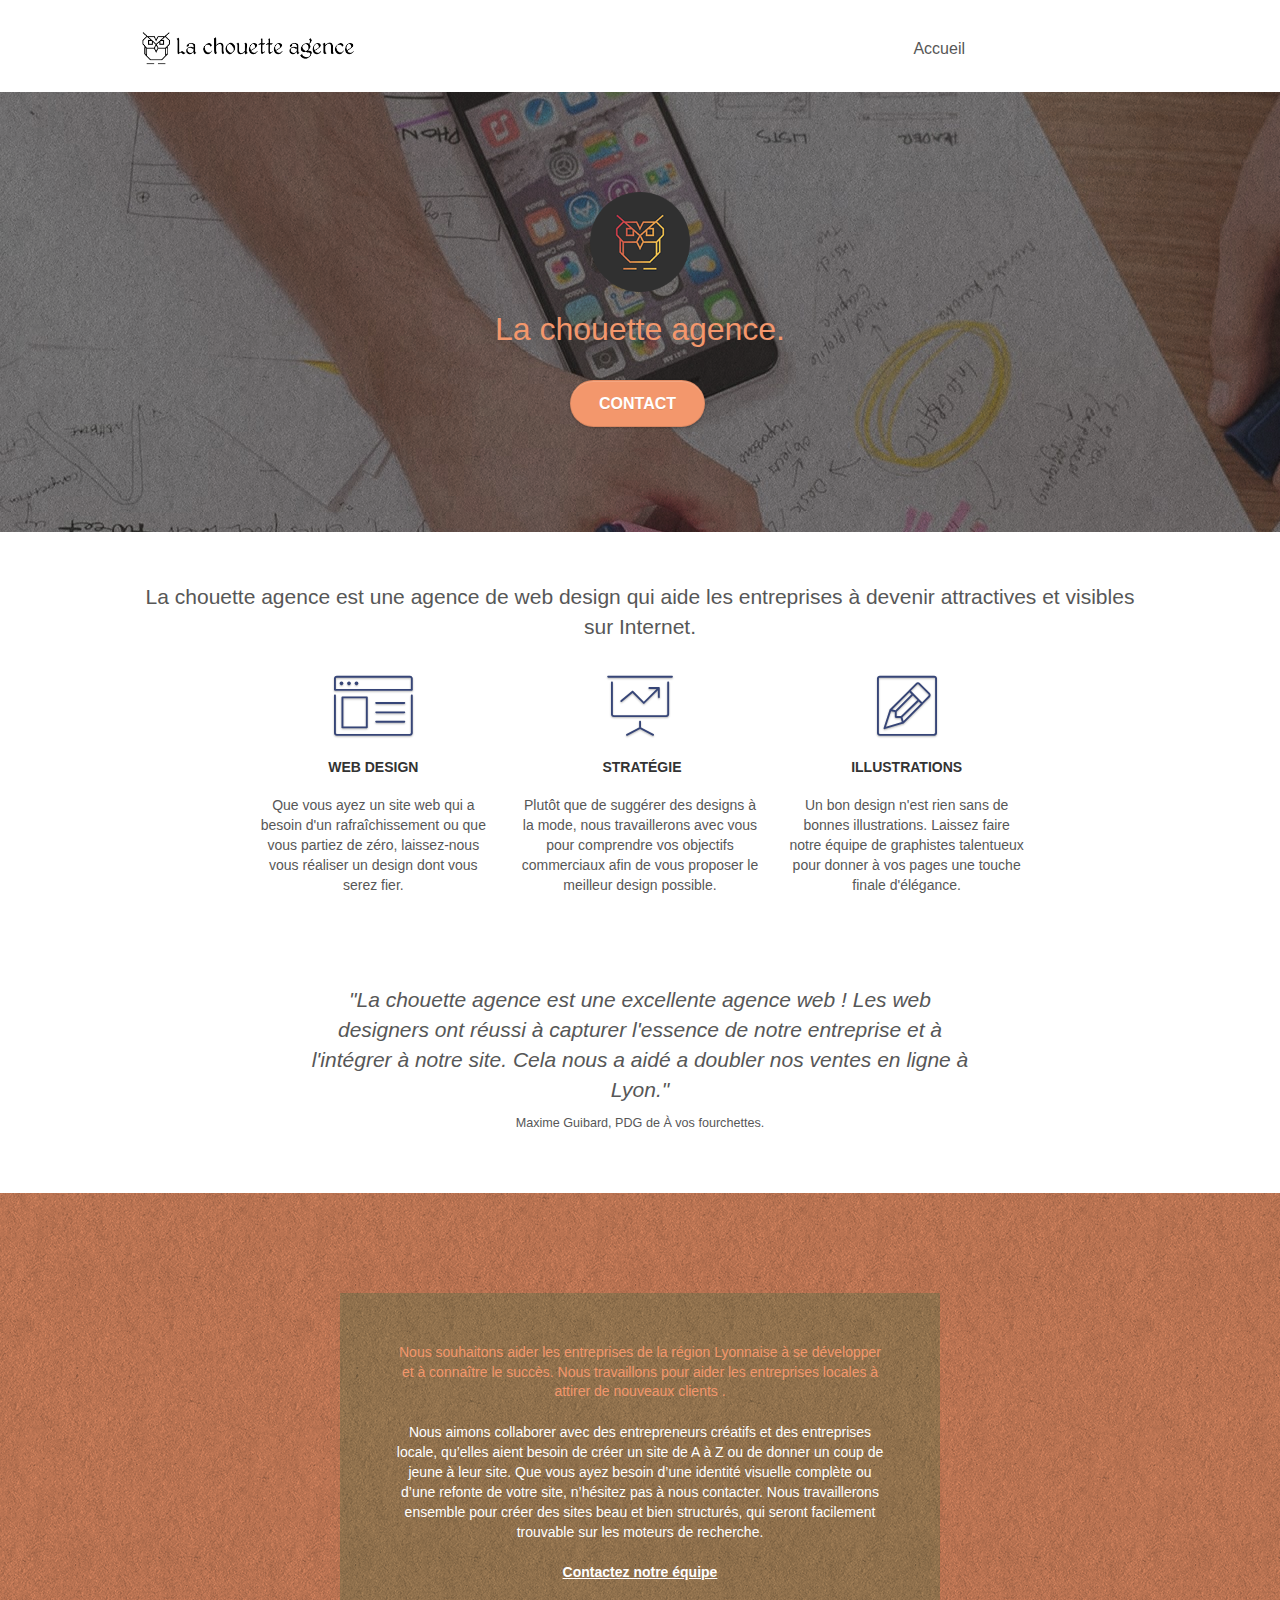
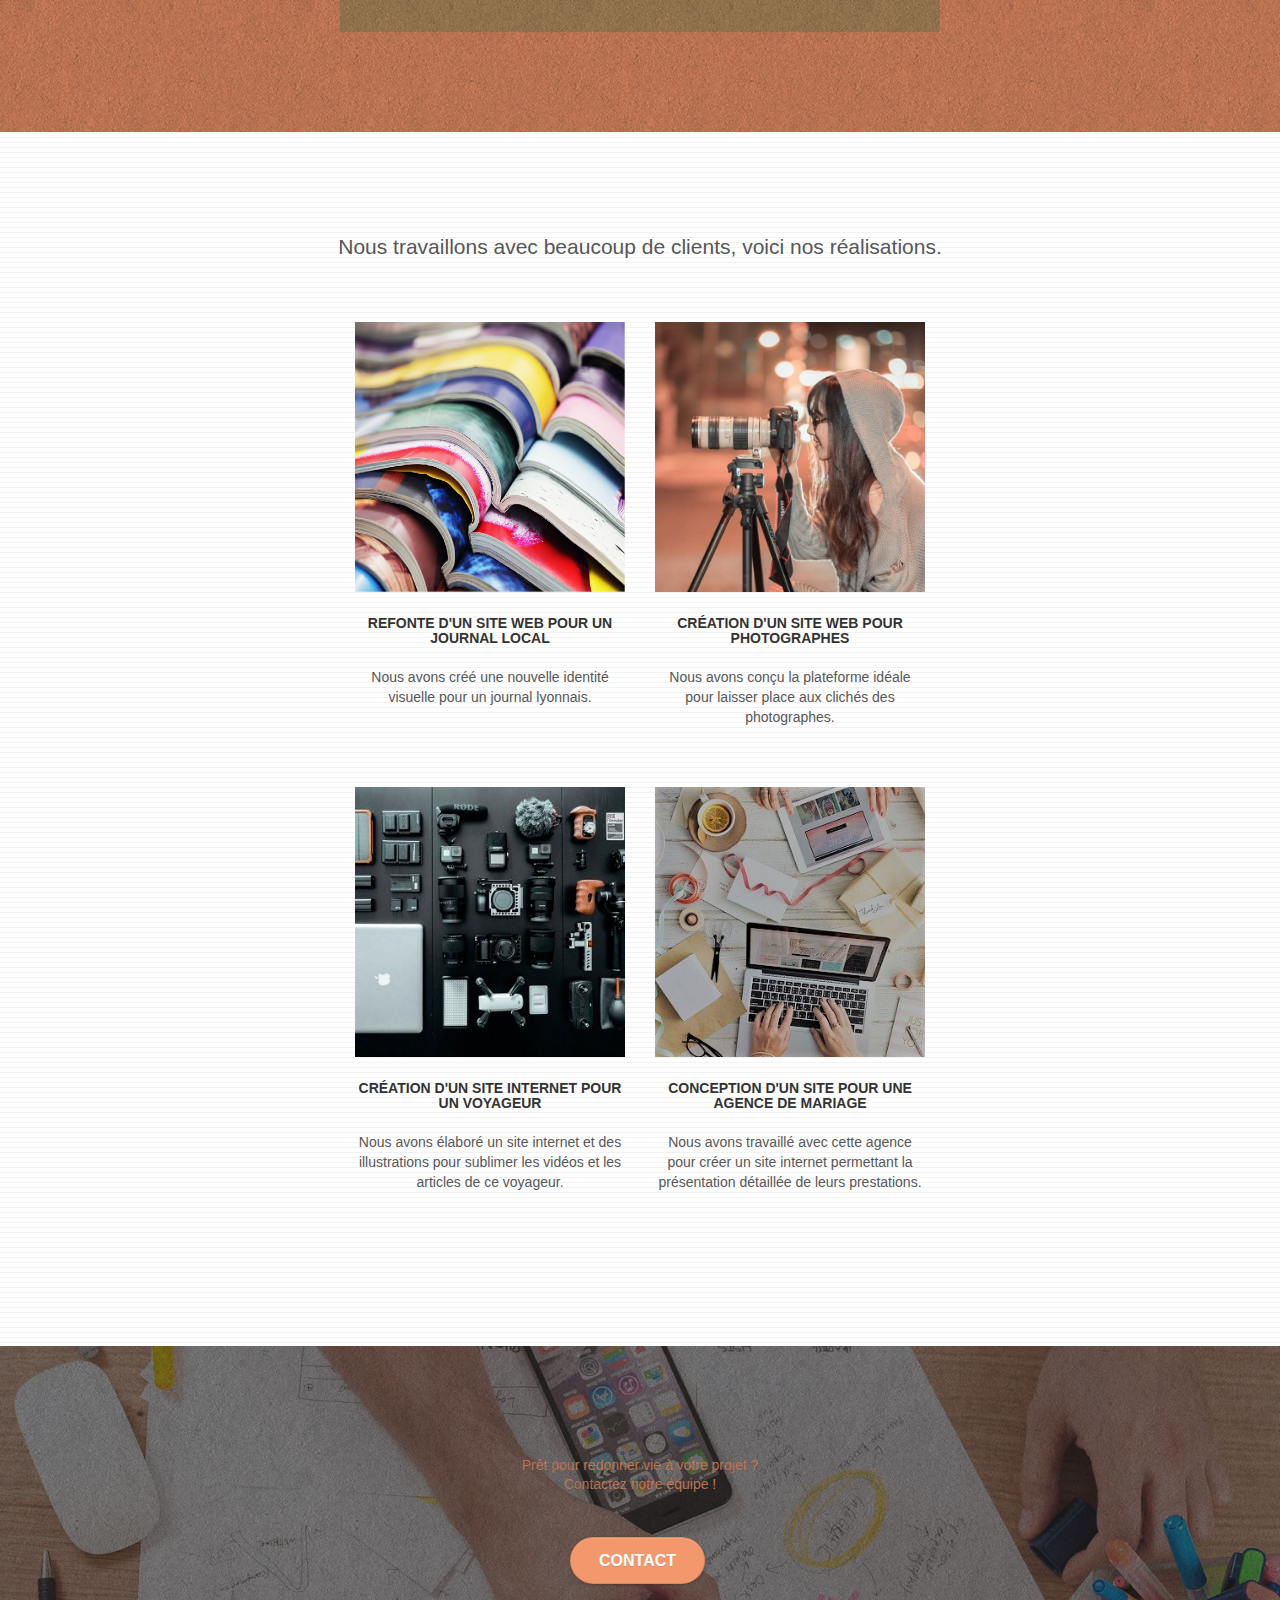
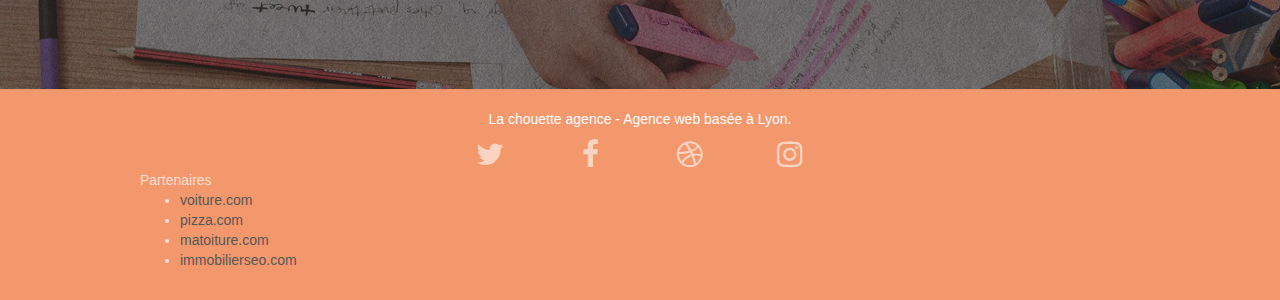
<file: index.html>
<!doctype html>
<html lang= fr>
   <head>
      <meta charset="utf-8">
      <meta name="description" content="">
      <meta name="viewport" content="width=device-width, initial-scale=1.0, viewport-fit=cover">
      <link rel="shortcut icon" type="image/png" href="favicon.jpg">
      <link rel="stylesheet" type="text/css" href="./css/bootstrap.css">
      <link rel="stylesheet" type="text/css" href="style.css">
      <link rel="stylesheet" type="text/css" href="./css/font-awesome.css">
      <link rel="stylesheet" type="text/css" href="./css/et-line.css">
      <script src="./js/jquery-2.1.0.js"></script>
      <script src="./js/bootstrap.js"></script>
      <script src="./js/blocs.js"></script>
      <script src="./js/jquery.touchSwipe.js" defer></script>
      <script src="./js/gmaps.js"></script>
      <title>la chouette agence</title>
   </head>
   <!-- Analytics -->
   <!-- Analytics END -->
   <body>
      <!-- Principal conteneur -->
      <div class="page-container">
         <!-- bloc-0 -->
         <div class="bloc bgc-white l-bloc " id="bloc-0">
            <div class="container bloc-sm">
               <nav class="navbar row">
                  <div class="navbar-header">
                     <a class="navbar-brand" href="index.html"><img src="img/la-chouette-agence.png" alt="paris web design logo agence web" height="40" /></a>
                     <button id="nav-toggle" type="button" class="ui-navbar-toggle navbar-toggle" data-toggle="collapse" data-target=".navbar-1">
                     <span class="sr-only">Toggle navigation</span><span class="icon-bar"></span><span class="icon-bar"></span><span class="icon-bar"></span>
                     </button>
                  </div>
                  <div class="collapse navbar-collapse navbar-1 special-dropdown-nav">
                     <ul class="site-navigation nav navbar-nav">
                        <li>
                           <a href="index.html">Accueil</a>
                        </li>
                     </ul>
                  </div>
               </nav>
            </div>
         </div>
         <!-- bloc-0 END -->
         <!-- bloc-1-presentation -->
         <div class="bloc bgc-dark-slate-blue bg-banniere d-bloc bg-t-edge bloc-bg-texture texture-paper b-parallax" id="bloc-1-hero">
            <div class="container bloc-lg">
               <div class="row tight-width-whitespace">
                  <div class="col-sm-12">
                     <img src="img/logo.png" class="center-block image-resize-mode" width="100" alt="création logo paris" />
                     <h1 class="text-center hero-bloc-text tc-white ">
                        La chouette agence.
                     </h1>
                     <div class="text-center">
                        <a href="page2.html" class="btn btn-lg btn-clean btn-rd cta-hero btn-atomic-tangerine" id="cta-hero">Contact</a>
                     </div>
                  </div>
               </div>
            </div>
         </div>
         <!-- bloc-1-presentation END -->
         <!-- bloc-2-services -->
         <div class="bloc bgc-white l-bloc" id="bloc-2-services">
            <div class="container bloc-md">
               <div class="row">
                  <div class="col-sm-12 text-center">
                     <p class="citation_1">La chouette agence est une agence de web design qui aide les entreprises à devenir attractives et visibles sur Internet.</p>
                  </div>
               </div>
               <div class="row voffset-lg med-width-whitespace">
                  <div class="col-sm-4">
                     <div class="text-center">
                        <span class="et-icon-browser sm-shadow icon-dark-slate-blue icons icon-lg"></span>
                     </div>
                     <h3 class="mg-md text-center">
                        Web design
                     </h3>
                     <p class="text-center ">
                        Que vous ayez un site web qui a besoin d'un rafraîchissement ou que vous partiez de zéro, laissez-nous vous réaliser un design dont vous serez fier.
                     </p>
                  </div>
                  <div class="col-sm-4">
                     <div class="text-center">
                        <span class="et-icon-presentation sm-shadow icon-dark-slate-blue icons icon-lg"></span>
                     </div>
                     <h3 class="mg-md text-center">
                        &nbsp;Stratégie
                     </h3>
                     <p class="text-center ">
                        Plutôt que de suggérer des designs à la mode, nous travaillerons avec vous pour comprendre vos objectifs commerciaux afin de vous proposer le meilleur design possible.<br>
                     </p>
                  </div>
                  <div class="col-sm-4">
                     <div class="text-center">
                        <span class="et-icon-edit sm-shadow icon-dark-slate-blue icons icon-lg"></span>
                     </div>
                     <h3 class="mg-md text-center">
                        Illustrations
                     </h3>
                     <p class="text-center ">
                        Un bon design n'est rien sans de bonnes illustrations. Laissez faire notre équipe de graphistes talentueux pour donner à vos pages une touche finale d'élégance.
                     </p>
                  </div>
               </div>
               <div class="row voffset-lg voffset">
                  <div class="col-xs-12 col-md-8 col-md-offset-2 text-center">
                     <p class="citation">"La chouette agence est une excellente agence web ! Les web designers ont réussi à capturer l'essence de notre entreprise et à l'intégrer à notre site. Cela nous a aidé a doubler nos ventes en ligne à Lyon."</p>
					 <p class="soustitrecit">Maxime Guibard, PDG de À vos fourchettes.</p>
                  </div>
               </div>
            </div>
         </div>
         <!-- bloc-2-services END -->
         <!-- bloc-3-what-i-do -->
         <div class="bloc tc-white bgc-atomic-tangerine bg-presentation d-bloc bloc-bg-texture texture-paper b-parallax" id="bloc-3-what-i-do">
            <div class="container bloc-lg">
               <div class="row tight-width-whitespace black-background">
                  <div class="col-sm-12">
                     <h2 class="mg-md text-center tc-white">
                        Nous souhaitons aider les entreprises de la région Lyonnaise à se développer et à connaître le succès. Nous travaillons pour aider les entreprises locales à attirer de nouveaux clients .<br>
                     </h2>
                     <p class="text-center white">
                        Nous aimons collaborer avec des entrepreneurs créatifs et des entreprises locale, qu’elles aient besoin de créer un site de A à Z ou de donner un coup de jeune à leur site. Que vous ayez besoin d’une identité visuelle complète ou d’une refonte de votre site, n’hésitez pas à nous contacter. Nous travaillerons ensemble pour créer des sites beau et bien structurés, qui seront facilement trouvable sur les moteurs de recherche. <br><br><a class="ltc-white bold-link" href="page2.html">Contactez notre équipe</a><br>
                     </p>
                  </div>
               </div>
            </div>
         </div>
         <!-- bloc-3-what-i-do END -->
         <!-- bloc-4-portfolio -->
         <div class="bloc bgc-white bg-lines-h2-bg bg-repeat l-bloc" id="bloc-4-portfolio">
            <div class="container bloc-lg">
               <div class="row">
                  <div class="col-sm-12 text-center">
                     <p class="citation_1">Nous travaillons avec beaucoup de clients, voici nos réalisations.</p>
                  </div>
               </div>
               <div class="row tight-width-whitespace portfolio-row">
                  <div class="col-sm-6">
                     <a href="#" data-lightbox="img/1.jpg" data-gallery-id="gallery-1" data-caption="Refonte d'un site web pour un journal local" data-frame="snapshot-lb"><img src="img/1.jpg" alt="paris web design logo agence web meilleure agence et refonte site web journal" class="img-responsive portfolio-thumb" /></a>
                     <h3 class="mg-md text-center">
                        Refonte d'un site web pour un journal local
                     </h3>
                     <p class="text-center">
                        Nous avons créé une nouvelle identité visuelle pour un journal lyonnais.
                     </p>
                  </div>
                  <div class="col-sm-6">
                     <a href="#" data-lightbox="img/2.jpg" data-gallery-id="gallery-1" data-caption="Création d'un site web pour photographes" data-frame="snapshot-lb"><img src="img/2.jpg" class="img-responsive portfolio-thumb" alt="paris web design logo agence web meilleure agence, Création d'un site web pour photographes" /></a>
                     <h3 class="mg-md text-center">
                        Création d'un site web pour photographes
                     </h3>
                     <p class="text-center">
                        Nous avons conçu la plateforme idéale pour laisser place aux clichés des photographes.
                     </p>
                  </div>
               </div>
               <div class="row tight-width-whitespace portfolio-row">
                  <div class="col-sm-6">
                     <a href="#" data-lightbox="img/3.jpeg" data-gallery-id="gallery-1" data-caption="Création d'un site internet pour un voyageur" data-frame="snapshot-lb"><img src="img/3.jpeg" class="img-responsive portfolio-thumb" alt="Création d'un site web pour voyageur"/></a>
                     <h3 class="mg-md text-center">
                        Création d'un site internet pour un voyageur
                     </h3>
                     <p class="text-center">
                        Nous avons élaboré un site internet et des illustrations pour sublimer les vidéos et les articles de ce voyageur.
                     </p>
                  </div>
                  <div class="col-sm-6">
                     <a href="#" data-lightbox="img/4.jpeg" data-gallery-id="gallery-1" data-caption="Conception d'un site pour une agence de mariage" data-frame="snapshot-lb"><img src="img/4.jpeg" class="img-responsive portfolio-thumb" alt="paris web design logo agence web meilleure agence, Création d'un site web pour agence de mariage" /></a>
                     <h3 class="mg-md text-center">
                        Conception d'un site pour une agence de mariage
                     </h3>
                     <p class="text-center">
                        Nous avons travaillé avec cette agence pour créer un site internet permettant la présentation détaillée de leurs prestations.
                     </p>
                  </div>
               </div>
            </div>
         </div>
         <!-- bloc-4-portfolio END -->
         <!-- bloc-5-cta -->
         <div class="bloc bgc-dark-slate-blue bg-banniere d-bloc bloc-bg-texture texture-paper" id="bloc-5-cta">
            <div class="container bloc-lg">
               <div class="row">
                  <h2 class="mg-md text-center tc-white">
                     Prêt pour redonner vie à votre projet ?<br>Contactez notre équipe !
                  </h2>
                  <div class="col-sm-12 text-center">
                     <a href="page2.html" class="btn btn-atomic-tangerine btn-clean btn-rd btn-lg cta-hero">Contact</a>
                  </div>
               </div>
            </div>
         </div>
         <!-- bloc-5-cta END -->
         <!-- Footer - bloc-8 -->
         <div class="bloc bgc-atomic-tangerine d-bloc" id="bloc-8">
            <div class="container bloc-sm">
               <div class="row">
                  <div class="col-sm-12">
                     <p class="text-center white">
                        La chouette agence - Agence web basée à Lyon.<br>
                     </p>
                     <div class="row row-no-gutters social">
                        <div class="col-sm-3">
                           <div class="text-center">
                              <a class="social" href="index.html"><span class="fa fa-twitter icon-md"></span></a>
                           </div>
                        </div>
                        <div class="col-sm-3">
                           <div class="text-center">
                              <a class="social" href="index.html"><span class="fa fa-facebook icon-md"></span></a>
                           </div>
                        </div>
                        <div class="col-sm-3">
                           <div class="text-center">
                              <a class="social" href="index.html"><span class="fa fa-dribbble icon-md"></span></a>
                           </div>
                        </div>
                        <div class="col-sm-3">
                           <div class="text-center">
                              <a class="social" href="index.html"><span class="fa fa-instagram icon-md"></span></a>
                           </div>
                        </div>
                     </div>
                     <div class="row">
                        <div class="col-sm-4">
                           Partenaires
                           <ul>
                              <li><a href="voiture.com">voiture.com</a></li>
                              <li><a href="pizza.com">pizza.com</a></li>
                              <li><a href="matoiture.com">matoiture.com</a></li>
                              <li><a href="immobilierseo.com">immobilierseo.com</a></li>
                           </ul>
                        </div>
                     </div>
                  </div>
               </div>
            </div>
         </div>
         <!-- Footer - bloc-8 END -->
      </div>
      <!-- Principal conteneur END -->
   </body>
</html>
</file>
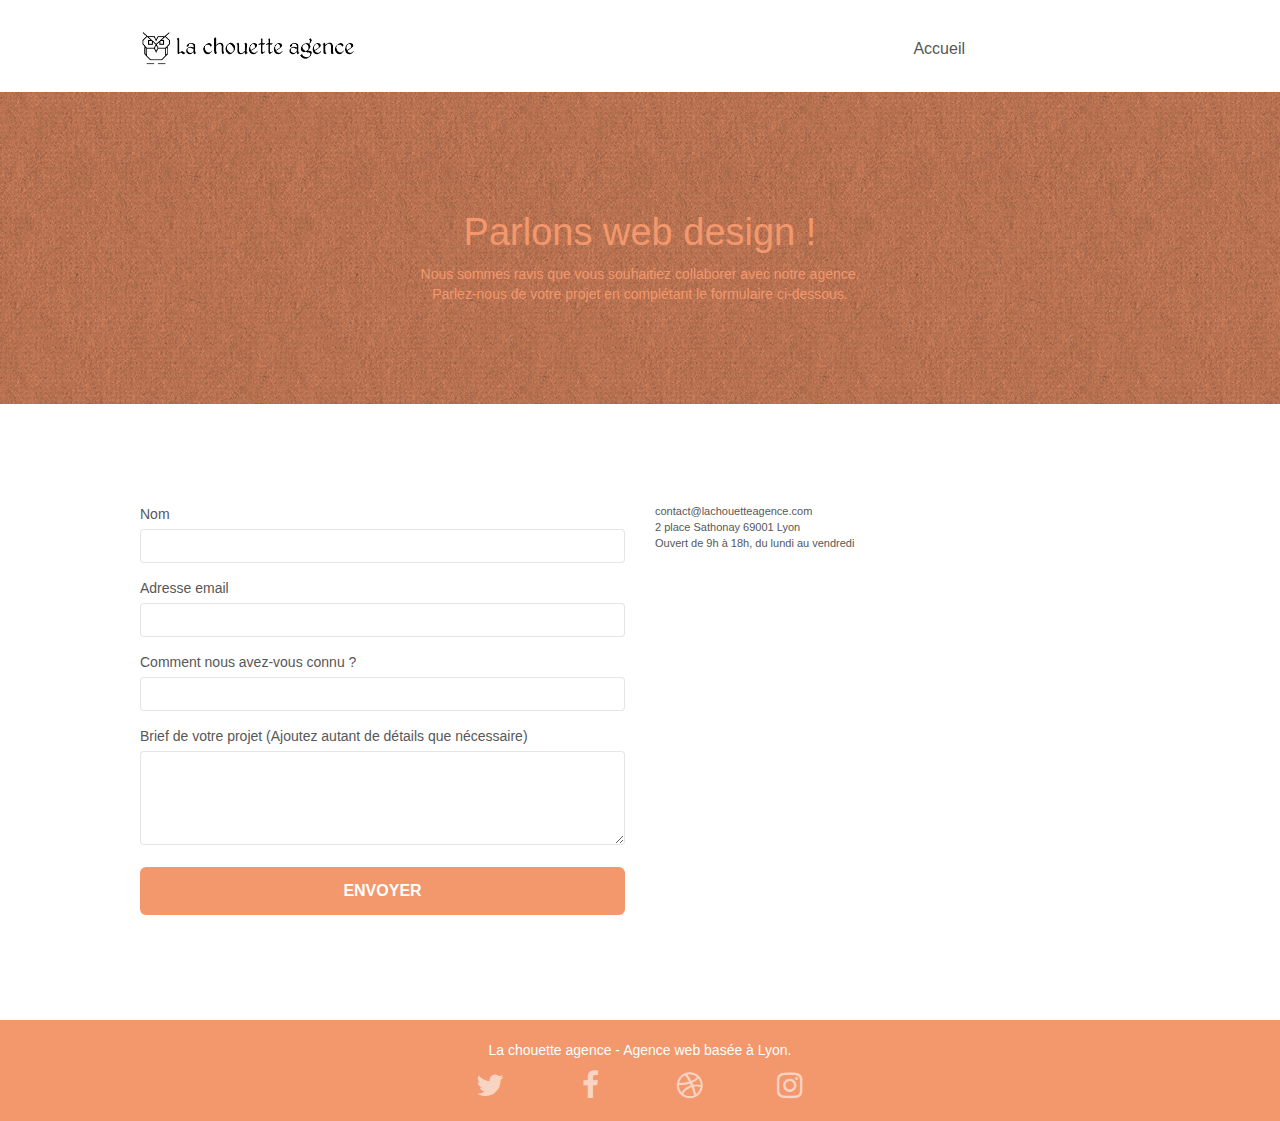
<file: page2.html>
<!doctype html>
<html lang= fr>
   <head>
      <meta charset="utf-8">
      <meta name="keywords" content="">
      <meta name="description" content="">
      <meta name="viewport" content="width=device-width, initial-scale=1.0, viewport-fit=cover">
      <link rel="shortcut icon" type="image/png" href="favicon.jpg">
      <link rel="stylesheet" type="text/css" href="./css/bootstrap.min.css">
      <link rel="stylesheet" type="text/css" href="style.css">
      <link rel="stylesheet" type="text/css" href="./css/font-awesome.min.css">
      <link rel="stylesheet" type="text/css" href="./css/et-line.min.css">
      <script src="https://code.jquery.com/jquery-2.2.4.min.js" integrity="sha256-BbhdlvQf/xTY9gja0Dq3HiwQF8LaCRTXxZKRutelT44=" crossorigin="anonymous"></script> 
      <script src="./js/bootstrap.min.js"></script>
      <script src="./js/blocs.min.js"></script>
      <script src="./js/jqBootstrapValidation.js"></script>
      <script src="./js/formHandler.js"></script>
      <title>contact</title>
      <!-- Analytics -->
      <!-- Analytics END -->
   </head>
   <body>
      <!-- Principal conteneur -->
      <div class="page-container">
         <!-- bloc-0 -->
         <div class="bloc bgc-white l-bloc " id="bloc-0">
            <div class="container bloc-sm">
               <nav class="navbar row">
                  <div class="navbar-header">
                     <a class="navbar-brand" href="index.html"><img src="img/la-chouette-agence.png" alt="atlanta web design logo" height="40" /></a>
                
                  </div>
                  <div class="collapse navbar-collapse navbar-1 special-dropdown-nav">
                     <ul class="site-navigation nav navbar-nav">
                        <li>
                           <a href="index.html">Accueil</a>
                        </li>
                     </ul>
                  </div>
               </nav>
            </div>
         </div>
         <!-- bloc-0 END -->
         <!-- bloc-6 -->
         <div class="bloc bg-dots-bg bg-repeat bgc-atomic-tangerine d-bloc bloc-bg-texture texture-paper" id="bloc-6">
            <div class="container bloc-lg">
               <div class="row">
                  <div class="col-sm-12">
                     <h1 class="text-center hero-bloc-text tc-white">
                        Parlons web design !
                     </h1>
                     <p class="text-center mg-lg tc-white tight-width-whitespace">
                        Nous sommes ravis que vous souhaitiez collaborer avec notre agence.<br>
                        Parlez-nous de votre projet en complétant le formulaire ci-dessous.
                     </p>
                  </div>
               </div>
            </div>
         </div>
         <!-- bloc-6 END -->
         <!-- bloc-7 -->
         <div class="bloc bgc-white l-bloc" id="bloc-7">
            <div class="container bloc-lg">
               <div class="row">
                  <div class="col-sm-6">
                     <form id="form_1" novalidate success-msg="Your message has been sent." fail-msg="Sorry it seems that our mail server is not responding, Sorry for the inconvenience!">
                        <div class="form-group">
                           <label>
                           Nom
                           </label>
                           <input id="name" class="form-control" required />
                        </div>
                        <div class="form-group">
                           <label>
                           Adresse email
                           </label>
                           <input id="email" class="form-control" type="email" required />
                        </div>
                        <div class="form-group">
                           <label>
                           Comment nous avez-vous connu ?
                           </label>
                           <input class="form-control" type="email" required id="input_504" />
                        </div>
                        <div class="form-group">
                           <label>
                           Brief de votre projet (Ajoutez autant de détails que nécessaire)<br>
                           </label><textarea id="message" class="form-control" rows="4" cols="50" required></textarea>
                        </div>
                        <button class="bloc-button btn btn-lg btn-block cta-hero btn-atomic-tangerine" type="submit">
                        Envoyer
                        </button>
                     </form>
                  </div>
                  <div class="col-sm-6">
                     <p>
                        contact@lachouetteagence.com<br>2 place Sathonay 69001 Lyon<br>Ouvert de 9h à 18h, du lundi au vendredi<br>
                     </p>
                  </div>
               </div>
            </div>
         </div>
         <!-- bloc-7 END -->
         <!-- ScrollToTop Button -->
         <a class="bloc-button btn btn-d scrollToTop" onclick="scrollToTarget('1')"><span class="fa fa-chevron-up"></span></a>
         <!-- ScrollToTop Button END-->
         <!-- Footer - bloc-8 -->
         <div class="bloc bgc-atomic-tangerine d-bloc" id="bloc-8">
            <div class="container bloc-sm">
               <div class="row">
                  <div class="col-sm-12">
                     <p class="text-center white">
                        La chouette agence - Agence web basée à Lyon.<br>
                     </p>
                     <div class="row row-no-gutters social">
                        <div class="col-sm-3">
                           <div class="text-center">
                              <a class="social" href="index.html"><span class="fa fa-twitter icon-md"></span></a>
                           </div>
                        </div>
                        <div class="col-sm-3">
                           <div class="text-center">
                              <a class="social" href="index.html"><span class="fa fa-facebook icon-md"></span></a>
                           </div>
                        </div>
                        <div class="col-sm-3">
                           <div class="text-center">
                              <a class="social" href="index.html"><span class="fa fa-dribbble icon-md"></span></a>
                           </div>
                        </div>
                        <div class="col-sm-3">
                           <div class="text-center">
                              <a class="social" href="index.html"><span class="fa fa-instagram icon-md"></span></a>
                           </div>
                        </div>
                     </div>
                  </div>
               </div>
            </div>
         </div>
         <!-- Footer - bloc-8 END -->
      </div>
      <!-- Principal conteneur END -->
   </body>
</html>
</file>
<file: style.css>
body{margin:0;padding:0;background:#fff;overflow-x:hidden;-webkit-font-smoothing:antialiased;-moz-osx-font-smoothing:grayscale}a,button{transition:all .3s ease-in-out;outline:0!important}.text-center{font-size:1em}a:hover{text-decoration:none;cursor:pointer}#page-loading-blocs-notifaction{position:fixed;top:0;bottom:0;width:100%;z-index:100000;background:#fff url(img/pageload-spinner.gif) no-repeat center center}.bloc{width:100%;clear:both;background:50% 50% no-repeat;padding:0 50px;-webkit-background-size:cover;-moz-background-size:cover;-o-background-size:cover;background-size:cover;position:relative}.bloc .container{padding-left:0;padding-right:0}.bloc-lg{padding:100px 50px}.bloc-md{padding:50px}.bloc-sm{padding:20px 50px}.bg-b-edge,.bg-bl-edge,.bg-br-edge,.bg-center,.bg-l-edge,.bg-r-edge,.bg-repeat,.bg-t-edge,.bg-tl-edge,.bg-tr-edge{-webkit-background-size:auto!important;-moz-background-size:auto!important;-o-background-size:auto!important;background-size:auto!important}.bg-repeat{background:repeat}.bg-t-edge{background:top no-repeat}.bloc-bg-texture::before{content:"";background-size:2px 2px;position:absolute;top:0;bottom:0;left:0;right:0}.texture-paper::before{background:url(img/texture-paper.png);background-size:280px 280px}.b-parallax{background-attachment:fixed}.d-bloc{color:rgba(255,255,255,.7)}.d-bloc button:hover{color:rgba(255,255,255,.9)}.d-bloc .icon-round,.d-bloc .icon-rounded,.d-bloc .icon-semi-rounded-a,.d-bloc .icon-semi-rounded-b,.d-bloc .icon-square{border-color:rgba(255,255,255,.9)}.d-bloc .divider-h span{border-color:rgba(255,255,255,.2)}.d-bloc .a-btn,.d-bloc .navbar a,.d-bloc .navbar-brand,.d-bloc a .icon-lg,.d-bloc a .icon-md,.d-bloc a .icon-sm,.d-bloc a .icon-xl,.d-bloc h1 a,.d-bloc h2 a,.d-bloc h3 a,.d-bloc h4 a,.d-bloc h5 a,.d-bloc h6 a,.d-bloc p a{color:rgba(255,255,255,.6)}.d-bloc .a-btn:hover,.d-bloc .navbar a:hover,.d-bloc .navbar-brand:hover,.d-bloc a:hover .icon-lg,.d-bloc a:hover .icon-md,.d-bloc a:hover .icon-sm,.d-bloc a:hover .icon-xl,.d-bloc h1 a:hover,.d-bloc h2 a:hover,.d-bloc h3 a:hover,.d-bloc h4 a:hover,.d-bloc h5 a:hover,.d-bloc h6 a:hover,.d-bloc p a:hover{color:#fff}.d-bloc .navbar-toggle .icon-bar{background:#fff}.d-bloc .btn-wire,.d-bloc .btn-wire:hover{color:#fff;border-color:#fff}.d-bloc .panel{color:rgba(0,0,0,.5)}.d-bloc .panel button:hover{color:rgba(0,0,0,.7)}.d-bloc .panel icon{border-color:rgba(0,0,0,.7)}.d-bloc .panel .divider-h span{border-color:rgba(0,0,0,.1)}.d-bloc .panel .a-btn{color:rgba(0,0,0,.6)}.d-bloc .panel .a-btn:hover{color:#000}.d-bloc .panel .btn-wire,.d-bloc .panel .btn-wire:hover{color:rgba(0,0,0,.7);border-color:rgba(0,0,0,.3)}.d-bloc .panel,.l-bloc{color:rgba(0,0,0,.5)}.d-bloc .panel button:hover,.l-bloc button:hover{color:rgba(0,0,0,.7)}.l-bloc .icon-round,.l-bloc .icon-rounded,.l-bloc .icon-semi-rounded-a,.l-bloc .icon-semi-rounded-b,.l-bloc .icon-square{border-color:rgba(0,0,0,.7)}.d-bloc .panel .divider-h span,.l-bloc .divider-h span{border-color:rgba(0,0,0,.1)}.d-bloc .panel .a-btn,.l-bloc .a-btn,.l-bloc .navbar a,.l-bloc .navbar-brand,.l-bloc a .icon-lg,.l-bloc a .icon-md,.l-bloc a .icon-sm,.l-bloc a .icon-xl,.l-bloc h1 a,.l-bloc h2 a,.l-bloc h3 a,.l-bloc h4 a,.l-bloc h5 a,.l-bloc h6 a,.l-bloc p a{color:rgba(0,0,0,.6)}.d-bloc .panel .a-btn:hover,.l-bloc .a-btn:hover,.l-bloc .navbar a:hover,.l-bloc .navbar-brand:hover,.l-bloc a:hover .icon-lg,.l-bloc a:hover .icon-md,.l-bloc a:hover .icon-sm,.l-bloc a:hover .icon-xl,.l-bloc h1 a:hover,.l-bloc h2 a:hover,.l-bloc h3 a:hover,.l-bloc h4 a:hover,.l-bloc h5 a:hover,.l-bloc h6 a:hover,.l-bloc p a:hover{color:#000}.l-bloc .navbar-toggle .icon-bar{color:rgba(0,0,0,.6)}.d-bloc .panel .btn-wire,.d-bloc .panel .btn-wire:hover,.l-bloc .btn-wire,.l-bloc .btn-wire:hover{color:rgba(0,0,0,.7);border-color:rgba(0,0,0,.3)}.voffset{margin-top:30px}.voffset-lg{margin-top:80px}.row-no-gutters{margin-right:0;margin-left:0}.row.row-no-gutters>[class*=" col-"],.row.row-no-gutters>[class^=col-]{padding-right:0;padding-left:0}#bloc-1-hero h1{font-size:32px}.navbar{margin-bottom:0;z-index:1}.navbar-brand{height:auto;padding:3px 15px;font-size:25px;font-weight:400;font-weight:600;line-height:44px}.navbar-brand img{max-height:200px;margin:0 5px 0 0;display:inline}.navbar-brand img[src$=svg]{min-width:100px}.site-navigation{list-style:none}.nav-center .navbar-brand img{margin:0}.navbar .nav{padding-top:2px;margin-right:-16px;float:right;z-index:1}.nav>li{float:left;margin-top:4px;font-size:16px}.navbar-nav .open .dropdown-menu>li>a{text-align:inherit}.nav>li a:focus,.nav>li a:hover{background:0 0}.citation_1{font-size:1.5em}.citation{font-size:1.5em;font-style:italic}.soustitrecit{font-size:.9em}.navbar-toggle{margin:10px 10px 0 0;border:0}.navbar-toggle:hover{background:0 0!important}.navbar-toggle .icon-bar{background-color:rgba(0,0,0,.5);width:26px}.nav-invert .navbar .nav{float:left}.nav-invert .navbar-brand,.nav-invert .navbar-header{float:right;position:relative;z-index:2}@media (min-width:768px){.site-navigation{position:absolute;top:50%;right:190px;transform:translate(0,-50%);-webkit-transform:translateY(-50%)}.nav>li .dropdown-menu a,.nav>li .dropdown-menu a:hover{color:#484848}.nav-invert .site-navigation{left:0;right:0}.nav-center{text-align:center}.nav-center .navbar-header{width:100%}.nav-center .nav>li,.nav-center .navbar-brand,.nav-center .navbar-header{float:none;display:inline-block}.nav-center .site-navigation{position:relative;width:100%;right:0;margin-right:0;margin-top:20px}.nav-center.mini-nav .navbar-toggle{float:none;margin:10px auto 0}}.nav>li>.dropdown a{background:0 0!important;display:block;padding:14px 15px}nav .caret{margin:0 5px}.dropdown-menu .dropdown-menu{top:-8px;left:100%}.dropdown-menu .dropmenu-flow-right{top:100%;left:0;margin-left:-1px;border-top-left-radius:0;border-top-right-radius:0}.dropdown-menu .dropdown span{border:4px solid #000;border-top-color:transparent;border-right-color:transparent;border-bottom-color:transparent;margin:6px -5px 0 0!important;float:right}.mg-md{margin-top:10px;margin-bottom:20px}.mg-lg{margin-top:10px;margin-bottom:40px}.btn{margin:0 5px 5px 0}.btn.pull-right{margin:0 0 5px 5px}.btn-d,.btn-d:focus,.btn-d:hover{color:#fff;background:rgba(0,0,0,.3)}button{outline:0!important}.btn-rd{border-radius:40px}.btn-clean{border:1px solid rgba(0,0,0,.08);border-bottom-color:rgba(0,0,0,.1);text-shadow:0 1px 0 rgba(0,0,1,.1);box-shadow:0 1px 3px rgba(0,0,1,.25),inset 0 1px 0 0 rgba(255,255,255,.15)}.icon-md{font-size:30px!important}.icon-lg{font-size:60px!important}.sm-shadow{text-shadow:0 1px 2px rgba(0,0,0,.3)}.panel-sq,.panel-sq .panel-footer,.panel-sq .panel-heading{border-radius:0}.panel-rd{border-radius:30px}.panel-rd .panel-heading{border-radius:29px 29px 0 0}.panel-rd .panel-footer{border-radius:0 0 29px 29px}.form-control{border-color:rgba(0,0,0,.1);box-shadow:none}.scrollToTop{width:40px;height:40px;position:fixed;bottom:20px;right:20px;opacity:0;z-index:500;transition:all .3s ease-in-out}.scrollToTop span{margin-top:6px}.showScrollTop{font-size:14px;opacity:1}a[data-lightbox]{position:relative;display:block;text-align:center}a[data-lightbox]:hover::before{content:"+";font-family:HelveticaNeue-Light,"Helvetica Neue Light","Helvetica Neue",Helvetica,Arial;font-size:32px;width:50px;height:50px;margin-left:-25px;border-radius:50%;background:rgba(0,0,0,.6);color:#fff;font-weight:100;z-index:1;position:absolute;top:50%;transform:translateY(-50%);-webkit-transform:translateY(-50%)}a[data-lightbox]:hover img{opacity:.6;-webkit-animation-fill-mode:none;animation-fill-mode:none}#lightbox-modal{display:flex;align-items:center}#lightbox-modal .modal-dialog{width:90%;max-width:900px;margin:0 auto 0}#lightbox-modal .modal-dialog img{max-height:90vh;margin:0 auto}.lightbox-caption{padding:20px;color:#fff;background:rgba(0,0,0,.5);position:absolute;left:15px;right:15px;bottom:5px}.close-lightbox{color:#fff;font-size:30px;position:absolute;top:20px;right:20px;z-index:20;background:rgba(0,0,0,.5);border:none;line-height:30px;padding:0 9px 5px;opacity:.3}.close-lightbox:hover,.next-lightbox:hover,.prev-lightbox:hover{opacity:1;color:#fff}.next-lightbox,.prev-lightbox{font-size:20px;color:rgba(255,255,255,.9);background:rgba(0,0,0,.5);transition:all .2s ease-in-out;position:absolute;top:45%;z-index:1;opacity:.4}.next-lightbox{padding:6px 8px 1px 13px;right:25px}.prev-lightbox{padding:6px 13px 1px 10px;left:25px}.snapshot-lb .modal-body{padding-bottom:45px}.snapshot-lb .lightbox-caption{padding:0;color:rgba(0,0,0,.5);background:0 0}.btn,a,h1,h2,h3,h4,h5,h6,label,p{font-family:helvetica;font-weight:400;color:#575757!important}.container{max-width:1000px}.hero-bloc-text{font-size:38px}.hero-bloc-text-sub{font-size:36px}.statement-bloc-text{line-height:26px;font-style:italic;font-size:20px;text-align:center;font-weight:lighter;max-width:520px;margin:auto auto auto auto}p{font-size:11px}.tight-width-whitespace{max-width:600px;margin:auto auto auto auto}.h1{font-size:20px;font-family:"Open Sans"}.cta-hero{margin-top:22px;color:#fff!important;text-transform:uppercase;padding:12px 28px 12px 28px;font-size:16px;font-weight:700}.social{max-width:400px;margin:auto auto auto auto}h2{font-size:22px;line-height:1.4em}h3{font-size:15px;text-transform:uppercase;font-weight:700;color:#333!important}.med-width-whitespace{max-width:800px;margin:auto auto auto auto;box-shadow:0 0 0 #000}h1{color:#333!important}h4{color:#333!important}.icons{margin-bottom:14px;margin-top:24px}.white{color:#fff!important}.portfolio-thumb{margin-bottom:24px}.portfolio-row{margin-bottom:44px;margin-top:50px}.avatar{box-shadow:0 4px 9px rgba(0,0,0,.3)}.black-background{background-color:rgba(165,147,99,.7);padding:40px 40px 40px 40px}.bold-link{font-weight:900;text-decoration:underline!important}.bgc-white{background-color:#fff}.bgc-dark-slate-blue{background-color:#364577}.bgc-atomic-tangerine{background-color:#f3976c}.tc-white{color:#f3976c!important}.btn-atomic-tangerine{background:#f3976c;color:#fff!important}.btn-atomic-tangerine:hover{background:#c27956!important;color:#fff!important}.ltc-white{color:#fff!important}.ltc-white:hover{color:#ccc!important}.ltc-atomic-tangerine{color:#f3976c!important}.ltc-atomic-tangerine:hover{color:#c27956!important}.icon-dark-slate-blue{color:#364577!important;border-color:#364577!important}.bg-dots-bg{background-image:url(img/dots-bg.png)}.bg-lines-h2-bg{background-image:url(img/lines-h2-bg.png)}.bg-banniere{background-image:url(img/la-chouette-agence-banniere.jpg)}.bg-presentation{background-image:url(img/m_image-de-presentation.jpeg)}@media (max-width:1024px){.bloc{padding-left:20px;padding-right:20px}.bloc-tile-2.full-width-bloc .container,.bloc-tile-3.full-width-bloc .container,.bloc-tile-4.full-width-bloc .container,.bloc.full-width-bloc{padding-left:0;padding-right:0}}@media (max-width:992px) and (min-width:768px){.navbar .nav{max-width:80%}.nav-center.navbar .nav{max-width:100%}}@media only screen and (min-device-width:768px) and (max-device-width:1024px) and (orientation:landscape){.b-parallax{background-attachment:scroll}}@media only screen and (min-device-width:1024px) and (max-device-width:1366px) and (-webkit-min-device-pixel-ratio:1.5){.b-parallax{background-attachment:scroll}}@media (max-width:991px){.container{width:100%}.b-parallax{background-attachment:scroll}#hero-bloc,.page-container{overflow-x:hidden;position:relative}.bloc{padding-left:constant(safe-area-inset-left);padding-right:constant(safe-area-inset-right)}.bloc-group,.bloc-group .bloc{display:block;width:100%}.bloc-fill-screen .fill-bloc-bottom-edge,.bloc-fill-screen .fill-bloc-top-edge{padding:0 20px;padding-left:constant(safe-area-inset-left);padding-right:constant(safe-area-inset-right)}}@media (max-width:767px){.page-container{overflow-x:hidden;position:relative}#disqus_thread,h1,h2,h3,h4,h5,h6,p{padding-left:10px!important;padding-right:10px!important}.b-parallax{background-attachment:scroll}.navbar .nav{padding-top:0;border-top:1px solid rgba(0,0,0,.2);float:none!important}.navbar.row{margin-left:0;margin-right:0}.site-navigation{position:inherit;transform:none;-webkit-transform:none;-ms-transform:none}.nav>li{margin-top:0;border-bottom:1px solid rgba(0,0,0,.1);background:rgba(0,0,0,.05);text-align:left;padding-left:15px;width:100%}.nav>li:hover{background:rgba(0,0,0,.08)}.dropdown .dropdown a .caret{float:none;margin:5px 0 0 10px!important;border:4px solid #000;border-bottom-color:transparent;border-right-color:transparent;border-left-color:transparent}#hero-bloc .navbar .nav{background:rgba(0,0,0,.8)}#hero-bloc .navbar .nav a{color:rgba(255,255,255,.6)}.hero{padding:50px 0}.hero-nav{left:-1px;right:-1px}.navbar-collapse{padding:0;overflow-x:hidden;-webkit-box-shadow:none;box-shadow:none}.navbar-brand img{max-height:40px;width:auto}.nav-invert .navbar-header{float:none;width:100%}.nav-invert .navbar-toggle{float:left;margin-left:10px}.bloc{padding-left:0;padding-right:0}.bloc-lg,.bloc-xl,.bloc-xxl{padding:40px 0}.bloc-md,.bloc-sm{padding-left:0;padding-right:0}.bloc-fill-screen .fill-bloc-bottom-edge,.bloc-fill-screen .fill-bloc-top-edge,.bloc-tile-2 .container,.bloc-tile-3 .container,.bloc-tile-4 .container{padding-left:0;padding-right:0}.a-block{padding:0 10px}.btn-dwn{display:none}.voffset{margin-top:5px}.voffset-md{margin-top:20px}.voffset-lg{margin-top:30px}form{padding:5px}.close-lightbox{display:inline-block}.blocsapp-device-iphone5{background-size:216px 425px;padding-top:60px;width:216px;height:425px}.blocsapp-device-iphone5 img{width:180px;height:320px}}@media (max-width:400px){.bloc{padding-left:0;padding-right:0}}@media (max-width:767px){.bloc-mob-center-text{text-align:center}}
</file>
<file: css/et-line.css>
@font-face {
    font-family: et-line;
    src: url(../fonts/et-line.eot);
    src: url(../fonts/et-line.eot?#iefix) format('embedded-opentype'), url(../fonts/et-line.woff) format('woff'), url(../fonts/et-line.ttf) format('truetype'), url(../fonts/et-line.svg#et-line) format('svg');
    font-weight: 400;
    font-style: normal
}

.et-icon-adjustments,
.et-icon-alarmclock,
.et-icon-anchor,
.et-icon-aperture,
.et-icon-attachment,
.et-icon-bargraph,
.et-icon-basket,
.et-icon-beaker,
.et-icon-bike,
.et-icon-book-open,
.et-icon-briefcase,
.et-icon-browser,
.et-icon-calendar,
.et-icon-camera,
.et-icon-caution,
.et-icon-chat,
.et-icon-circle-compass,
.et-icon-clipboard,
.et-icon-clock,
.et-icon-cloud,
.et-icon-compass,
.et-icon-desktop,
.et-icon-dial,
.et-icon-document,
.et-icon-documents,
.et-icon-download,
.et-icon-dribbble,
.et-icon-edit,
.et-icon-envelope,
.et-icon-expand,
.et-icon-facebook,
.et-icon-flag,
.et-icon-focus,
.et-icon-gears,
.et-icon-genius,
.et-icon-gift,
.et-icon-global,
.et-icon-globe,
.et-icon-googleplus,
.et-icon-grid,
.et-icon-happy,
.et-icon-hazardous,
.et-icon-heart,
.et-icon-hotairballoon,
.et-icon-hourglass,
.et-icon-key,
.et-icon-laptop,
.et-icon-layers,
.et-icon-lifesaver,
.et-icon-lightbulb,
.et-icon-linegraph,
.et-icon-linkedin,
.et-icon-lock,
.et-icon-magnifying-glass,
.et-icon-map,
.et-icon-map-pin,
.et-icon-megaphone,
.et-icon-mic,
.et-icon-mobile,
.et-icon-newspaper,
.et-icon-notebook,
.et-icon-paintbrush,
.et-icon-paperclip,
.et-icon-pencil,
.et-icon-phone,
.et-icon-picture,
.et-icon-pictures,
.et-icon-piechart,
.et-icon-presentation,
.et-icon-pricetags,
.et-icon-printer,
.et-icon-profile-female,
.et-icon-profile-male,
.et-icon-puzzle,
.et-icon-quote,
.et-icon-recycle,
.et-icon-refresh,
.et-icon-ribbon,
.et-icon-rss,
.et-icon-sad,
.et-icon-scissors,
.et-icon-scope,
.et-icon-search,
.et-icon-shield,
.et-icon-speedometer,
.et-icon-strategy,
.et-icon-streetsign,
.et-icon-tablet,
.et-icon-target,
.et-icon-telescope,
.et-icon-toolbox,
.et-icon-tools,
.et-icon-tools-2,
.et-icon-trophy,
.et-icon-tumblr,
.et-icon-twitter,
.et-icon-upload,
.et-icon-video,
.et-icon-wallet,
.et-icon-wine {
    font-family: et-line;
    speak: none;
    font-style: normal;
    font-weight: 400;
    font-variant: normal;
    text-transform: none;
    line-height: 1;
    -webkit-font-smoothing: antialiased;
    -moz-osx-font-smoothing: grayscale;
    display: inline-block
}

.et-icon-mobile:before {
    content: "\e000"
}

.et-icon-laptop:before {
    content: "\e001"
}

.et-icon-desktop:before {
    content: "\e002"
}

.et-icon-tablet:before {
    content: "\e003"
}

.et-icon-phone:before {
    content: "\e004"
}

.et-icon-document:before {
    content: "\e005"
}

.et-icon-documents:before {
    content: "\e006"
}

.et-icon-search:before {
    content: "\e007"
}

.et-icon-clipboard:before {
    content: "\e008"
}

.et-icon-newspaper:before {
    content: "\e009"
}

.et-icon-notebook:before {
    content: "\e00a"
}

.et-icon-book-open:before {
    content: "\e00b"
}

.et-icon-browser:before {
    content: "\e00c"
}

.et-icon-calendar:before {
    content: "\e00d"
}

.et-icon-presentation:before {
    content: "\e00e"
}

.et-icon-picture:before {
    content: "\e00f"
}

.et-icon-pictures:before {
    content: "\e010"
}

.et-icon-video:before {
    content: "\e011"
}

.et-icon-camera:before {
    content: "\e012"
}

.et-icon-printer:before {
    content: "\e013"
}

.et-icon-toolbox:before {
    content: "\e014"
}

.et-icon-briefcase:before {
    content: "\e015"
}

.et-icon-wallet:before {
    content: "\e016"
}

.et-icon-gift:before {
    content: "\e017"
}

.et-icon-bargraph:before {
    content: "\e018"
}

.et-icon-grid:before {
    content: "\e019"
}

.et-icon-expand:before {
    content: "\e01a"
}

.et-icon-focus:before {
    content: "\e01b"
}

.et-icon-edit:before {
    content: "\e01c"
}

.et-icon-adjustments:before {
    content: "\e01d"
}

.et-icon-ribbon:before {
    content: "\e01e"
}

.et-icon-hourglass:before {
    content: "\e01f"
}

.et-icon-lock:before {
    content: "\e020"
}

.et-icon-megaphone:before {
    content: "\e021"
}

.et-icon-shield:before {
    content: "\e022"
}

.et-icon-trophy:before {
    content: "\e023"
}

.et-icon-flag:before {
    content: "\e024"
}

.et-icon-map:before {
    content: "\e025"
}

.et-icon-puzzle:before {
    content: "\e026"
}

.et-icon-basket:before {
    content: "\e027"
}

.et-icon-envelope:before {
    content: "\e028"
}

.et-icon-streetsign:before {
    content: "\e029"
}

.et-icon-telescope:before {
    content: "\e02a"
}

.et-icon-gears:before {
    content: "\e02b"
}

.et-icon-key:before {
    content: "\e02c"
}

.et-icon-paperclip:before {
    content: "\e02d"
}

.et-icon-attachment:before {
    content: "\e02e"
}

.et-icon-pricetags:before {
    content: "\e02f"
}

.et-icon-lightbulb:before {
    content: "\e030"
}

.et-icon-layers:before {
    content: "\e031"
}

.et-icon-pencil:before {
    content: "\e032"
}

.et-icon-tools:before {
    content: "\e033"
}

.et-icon-tools-2:before {
    content: "\e034"
}

.et-icon-scissors:before {
    content: "\e035"
}

.et-icon-paintbrush:before {
    content: "\e036"
}

.et-icon-magnifying-glass:before {
    content: "\e037"
}

.et-icon-circle-compass:before {
    content: "\e038"
}

.et-icon-linegraph:before {
    content: "\e039"
}

.et-icon-mic:before {
    content: "\e03a"
}

.et-icon-strategy:before {
    content: "\e03b"
}

.et-icon-beaker:before {
    content: "\e03c"
}

.et-icon-caution:before {
    content: "\e03d"
}

.et-icon-recycle:before {
    content: "\e03e"
}

.et-icon-anchor:before {
    content: "\e03f"
}

.et-icon-profile-male:before {
    content: "\e040"
}

.et-icon-profile-female:before {
    content: "\e041"
}

.et-icon-bike:before {
    content: "\e042"
}

.et-icon-wine:before {
    content: "\e043"
}

.et-icon-hotairballoon:before {
    content: "\e044"
}

.et-icon-globe:before {
    content: "\e045"
}

.et-icon-genius:before {
    content: "\e046"
}

.et-icon-map-pin:before {
    content: "\e047"
}

.et-icon-dial:before {
    content: "\e048"
}

.et-icon-chat:before {
    content: "\e049"
}

.et-icon-heart:before {
    content: "\e04a"
}

.et-icon-cloud:before {
    content: "\e04b"
}

.et-icon-upload:before {
    content: "\e04c"
}

.et-icon-download:before {
    content: "\e04d"
}

.et-icon-target:before {
    content: "\e04e"
}

.et-icon-hazardous:before {
    content: "\e04f"
}

.et-icon-piechart:before {
    content: "\e050"
}

.et-icon-speedometer:before {
    content: "\e051"
}

.et-icon-global:before {
    content: "\e052"
}

.et-icon-compass:before {
    content: "\e053"
}

.et-icon-lifesaver:before {
    content: "\e054"
}

.et-icon-clock:before {
    content: "\e055"
}

.et-icon-aperture:before {
    content: "\e056"
}

.et-icon-quote:before {
    content: "\e057"
}

.et-icon-scope:before {
    content: "\e058"
}

.et-icon-alarmclock:before {
    content: "\e059"
}

.et-icon-refresh:before {
    content: "\e05a"
}

.et-icon-happy:before {
    content: "\e05b"
}

.et-icon-sad:before {
    content: "\e05c"
}

.et-icon-facebook:before {
    content: "\e05d"
}

.et-icon-twitter:before {
    content: "\e05e"
}

.et-icon-googleplus:before {
    content: "\e05f"
}

.et-icon-rss:before {
    content: "\e060"
}

.et-icon-tumblr:before {
    content: "\e061"
}

.et-icon-linkedin:before {
    content: "\e062"
}

.et-icon-dribbble:before {
    content: "\e063"
}
</file>
